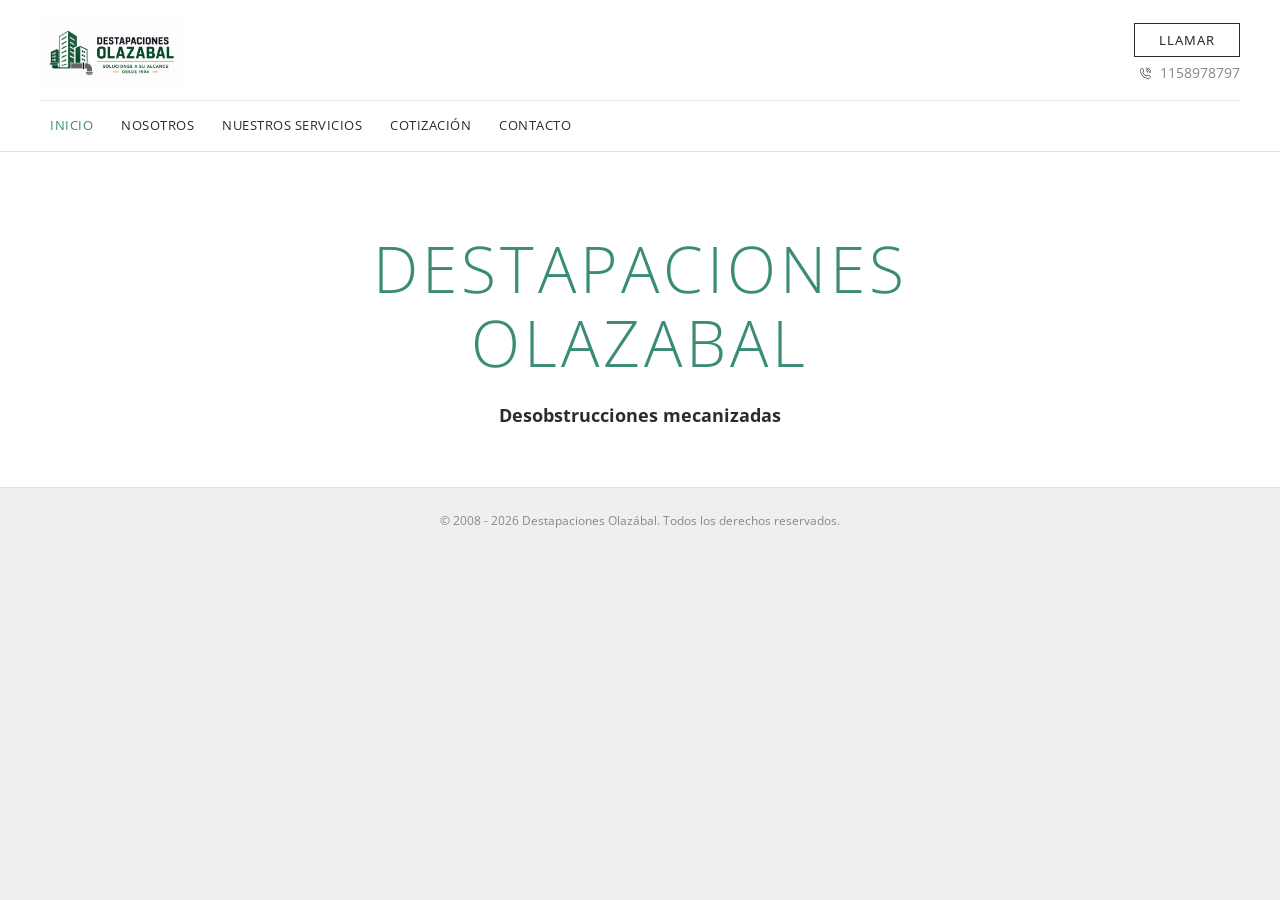
<file: index.html>
<!DOCTYPE html>
<html lang="es">
<head>
  <meta charset="UTF-8">
  <meta name="viewport" content="width=device-width, initial-scale=1.0">
  <meta name="description" content="Servicio de destapaciones cloacales y pluviales en Villa Urquiza, Buenos Aires. Atención a particulares, consorcios y comercios con 30 años de experiencia.">
  <title>Destapaciones Olazábal</title>
  <link rel="stylesheet" href="assets/css/style.css">
  <link rel="preconnect" href="https://fonts.googleapis.com">
  <link href="https://fonts.googleapis.com/css2?family=Open+Sans:ital,wght@0,300;0,400;0,600;0,700;1,300;1,400&family=Montserrat:wght@400;600;700&display=swap" rel="stylesheet">
</head>
<body>

  <header>
    <div class="header-izq">
      <img src="assets/img/Logo2.png" alt="Logo Destapaciones Olazábal">
    </div>
    <div class="header-der">
      <a href="tel:1158978797" class="btn-llamar">Llamar</a>
      <span class="header-telefono"><img src="assets/img/ring-phone.png" alt="Teléfono">1158978797</span>
    </div>
    <input type="checkbox" id="menu-toggle" class="menu-toggle">
    <label for="menu-toggle" class="hamburguesa" aria-label="Menú">
      <span></span>
      <span></span>
      <span></span>
    </label>
    <nav>
      <ul>
        <li><a href="index.html" class="activo">Inicio</a></li>
        <li><a href="nosotros.html">Nosotros</a></li>
        <li><a href="servicios.html">Nuestros Servicios</a></li>
        <li><a href="cotizacion.html">Cotización</a></li>
        <li><a href="contacto.html">Contacto</a></li>
      </ul>
    </nav>
  </header>

  <main>

    <section class="hero">
      <h2>Destapaciones<br>Olazabal</h2>
      <p class="subtitulo-hero">Desobstrucciones mecanizadas</p>
    </section>

  </main>

  <footer>
    <p>&copy; 2008 - 2026 Destapaciones Olazábal. Todos los derechos reservados.</p>
  </footer>

</body>
</html>
</file>
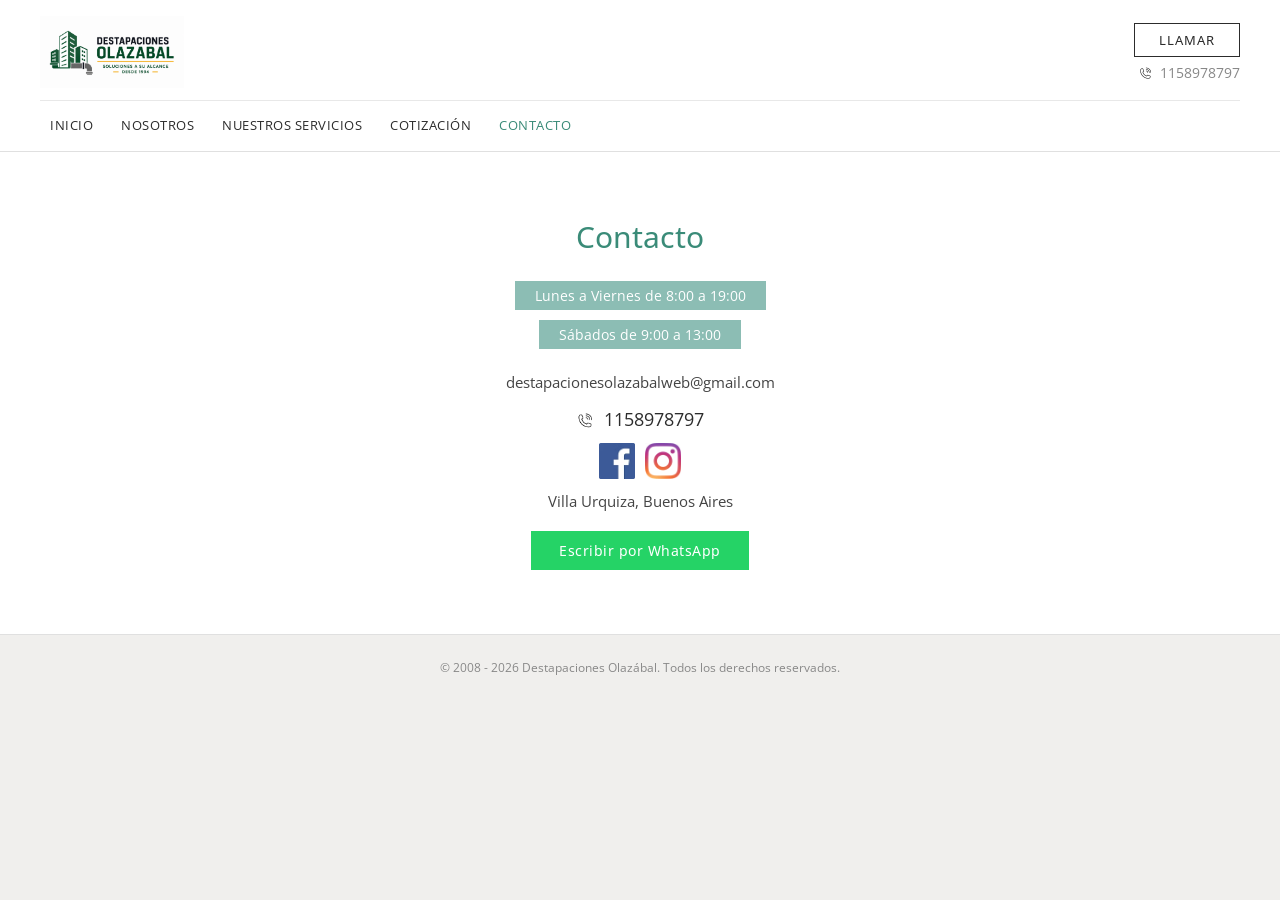
<file: contacto.html>
<!DOCTYPE html>
<html lang="es">
<head>
  <meta charset="UTF-8">
  <meta name="viewport" content="width=device-width, initial-scale=1.0">
  <meta name="description" content="Contactá a Destapaciones Olazábal por teléfono, WhatsApp o email. Atención de lunes a viernes de 8 a 19 hs y sábados de 9 a 13 hs. Villa Urquiza, Buenos Aires.">
  <title>Contacto - Destapaciones Olazábal</title>
  <link rel="stylesheet" href="assets/css/style.css">
  <link rel="preconnect" href="https://fonts.googleapis.com">
  <link href="https://fonts.googleapis.com/css2?family=Open+Sans:ital,wght@0,300;0,400;0,600;0,700;1,300;1,400&family=Montserrat:wght@400;600;700&display=swap" rel="stylesheet">
</head>
<body>

  <header>
    <div class="header-izq">
      <img src="assets/img/Logo2.png" alt="Logo Destapaciones Olazábal">
    </div>
    <div class="header-der">
      <a href="tel:1158978797" class="btn-llamar">Llamar</a>
      <span class="header-telefono"><img src="assets/img/ring-phone.png" alt="Teléfono">1158978797</span>
    </div>
    <input type="checkbox" id="menu-toggle" class="menu-toggle">
    <label for="menu-toggle" class="hamburguesa" aria-label="Menú">
      <span></span>
      <span></span>
      <span></span>
    </label>
    <nav>
      <ul>
        <li><a href="index.html">Inicio</a></li>
        <li><a href="nosotros.html">Nosotros</a></li>
        <li><a href="servicios.html">Nuestros Servicios</a></li>
        <li><a href="cotizacion.html">Cotización</a></li>
        <li><a href="contacto.html" class="activo">Contacto</a></li>
      </ul>
    </nav>
  </header>

  <main>

    <section class="seccion seccion-blanca">
      <div class="contacto-wrapper">

        <h2 class="titulo-seccion-centrado">Contacto</h2>

        <div class="contacto-horarios">
          <span class="horario-box">Lunes a Viernes de 8:00 a 19:00</span>
          <span class="horario-box">Sábados de 9:00 a 13:00</span>
        </div>

        <p class="contacto-item">
          <a href="mailto:destapacionesolazabalweb@gmail.com">destapacionesolazabalweb@gmail.com</a>
        </p>

        <p class="contacto-telefono"><img src="assets/img/ring-phone.png" alt="Teléfono">1158978797</p>

        <div class="contacto-redes">
          <a href="https://www.facebook.com/p/Destapaciones-Olaz%C3%A1bal-100067053566283/" target="_blank">
            <img src="assets/img/Logo%20Facebok.avif" alt="Facebook">
          </a>
          <a href="https://www.instagram.com/destapacionesolazabal/" target="_blank">
            <img src="assets/img/Logo%20Ig.avif" alt="Instagram">
          </a>
        </div>

        <p class="contacto-ubicacion">Villa Urquiza, Buenos Aires</p>

        <a href="https://wa.me/5491158978797" class="btn-whatsapp" target="_blank">Escribir por WhatsApp</a>

      </div>
    </section>

  </main>

  <footer>
    <p>&copy; 2008 - 2026 Destapaciones Olazábal. Todos los derechos reservados.</p>
  </footer>

</body>
</html>
</file>
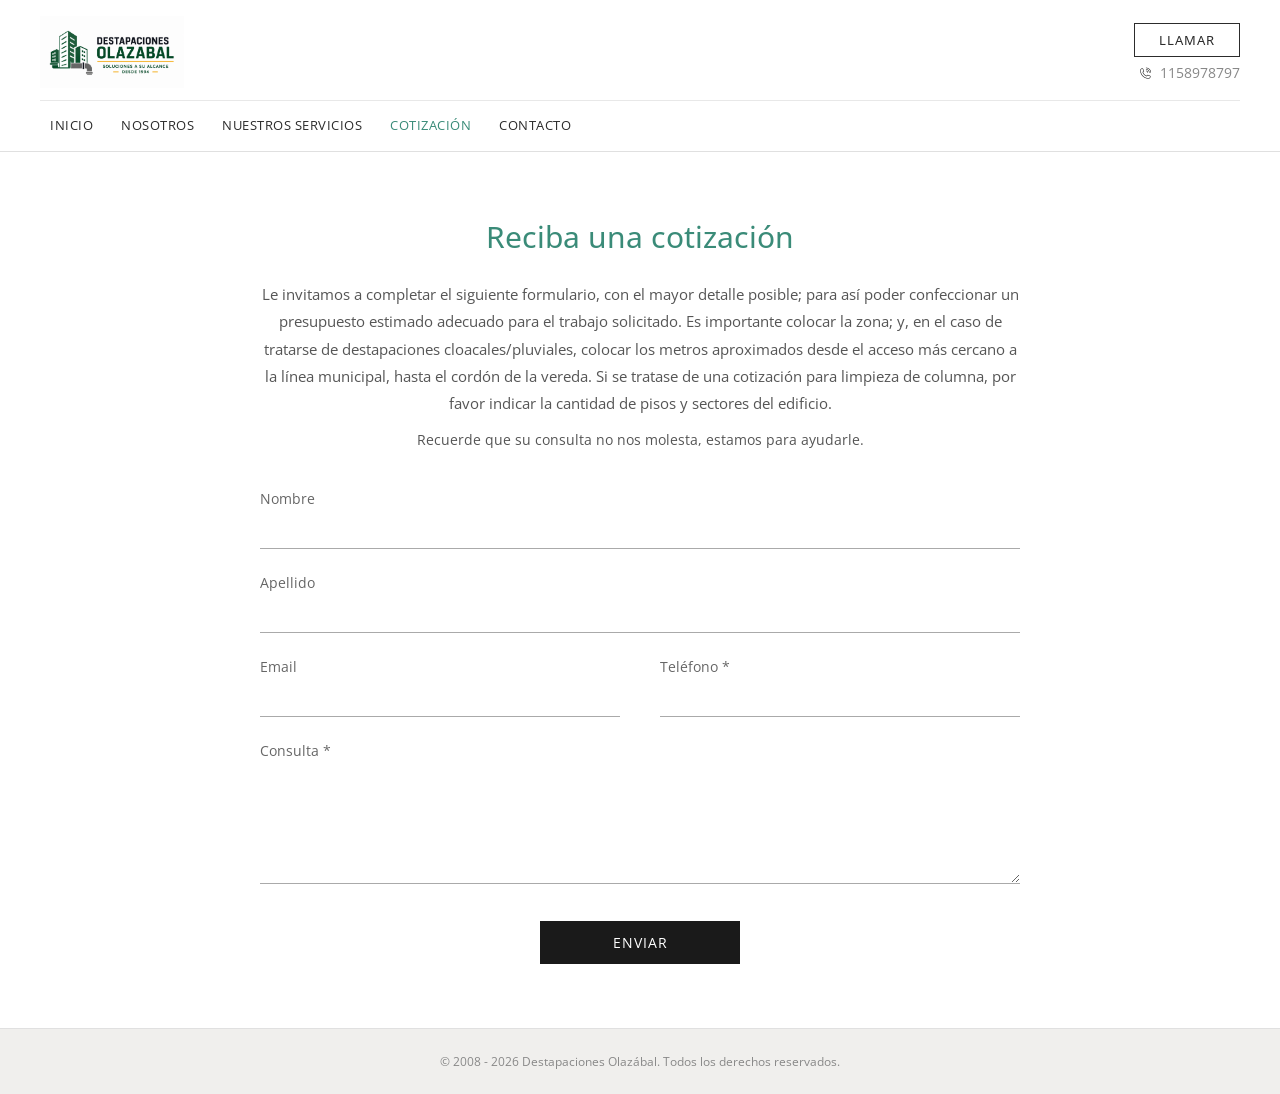
<file: cotizacion.html>
<!DOCTYPE html>
<html lang="es">
<head>
  <meta charset="UTF-8">
  <meta name="viewport" content="width=device-width, initial-scale=1.0">
  <meta name="description" content="Solicitá un presupuesto sin cargo para destapaciones cloacales o pluviales. Completá el formulario y nos comunicamos a la brevedad.">
  <title>Cotización - Destapaciones Olazábal</title>
  <link rel="stylesheet" href="assets/css/style.css">
  <link rel="preconnect" href="https://fonts.googleapis.com">
  <link href="https://fonts.googleapis.com/css2?family=Open+Sans:ital,wght@0,300;0,400;0,600;0,700;1,300;1,400&family=Montserrat:wght@400;600;700&display=swap" rel="stylesheet">
</head>
<body>

  <header>
    <div class="header-izq">
      <img src="assets/img/Logo2.png" alt="Logo Destapaciones Olazábal">
    </div>
    <div class="header-der">
      <a href="tel:1158978797" class="btn-llamar">Llamar</a>
      <span class="header-telefono"><img src="assets/img/ring-phone.png" alt="Teléfono">1158978797</span>
    </div>
    <input type="checkbox" id="menu-toggle" class="menu-toggle">
    <label for="menu-toggle" class="hamburguesa" aria-label="Menú">
      <span></span>
      <span></span>
      <span></span>
    </label>
    <nav>
      <ul>
        <li><a href="index.html">Inicio</a></li>
        <li><a href="nosotros.html">Nosotros</a></li>
        <li><a href="servicios.html">Nuestros Servicios</a></li>
        <li><a href="cotizacion.html" class="activo">Cotización</a></li>
        <li><a href="contacto.html">Contacto</a></li>
      </ul>
    </nav>
  </header>

  <main>

    <section class="seccion seccion-blanca">
      <div class="cotizacion-wrapper">

        <h2 class="titulo-seccion-centrado">Reciba una cotización</h2>

        <p class="cotizacion-intro">Le invitamos a completar el siguiente formulario, con el mayor detalle posible; para así poder confeccionar un presupuesto estimado adecuado para el trabajo solicitado. Es importante colocar la zona; y, en el caso de tratarse de destapaciones cloacales/pluviales, colocar los metros aproximados desde el acceso más cercano a la línea municipal, hasta el cordón de la vereda. Si se tratase de una cotización para limpieza de columna, por favor indicar la cantidad de pisos y sectores del edificio.</p>

        <p class="cotizacion-nota">Recuerde que su consulta no nos molesta, estamos para ayudarle.</p>

        <form>
          <div class="form-grupo">
            <label for="nombre">Nombre</label>
            <input type="text" id="nombre" name="nombre">
          </div>

          <div class="form-grupo">
            <label for="apellido">Apellido</label>
            <input type="text" id="apellido" name="apellido">
          </div>

          <div class="form-fila">
            <div class="form-grupo">
              <label for="email">Email</label>
              <input type="email" id="email" name="email">
            </div>
            <div class="form-grupo">
              <label for="telefono">Teléfono *</label>
              <input type="tel" id="telefono" name="telefono" required>
            </div>
          </div>

          <div class="form-grupo">
            <label for="consulta">Consulta *</label>
            <textarea id="consulta" name="consulta" required></textarea>
          </div>

          <button type="submit" class="btn-enviar">Enviar</button>
        </form>

      </div>
    </section>

  </main>

  <footer>
    <p>&copy; 2008 - 2026 Destapaciones Olazábal. Todos los derechos reservados.</p>
  </footer>

</body>
</html>
</file>
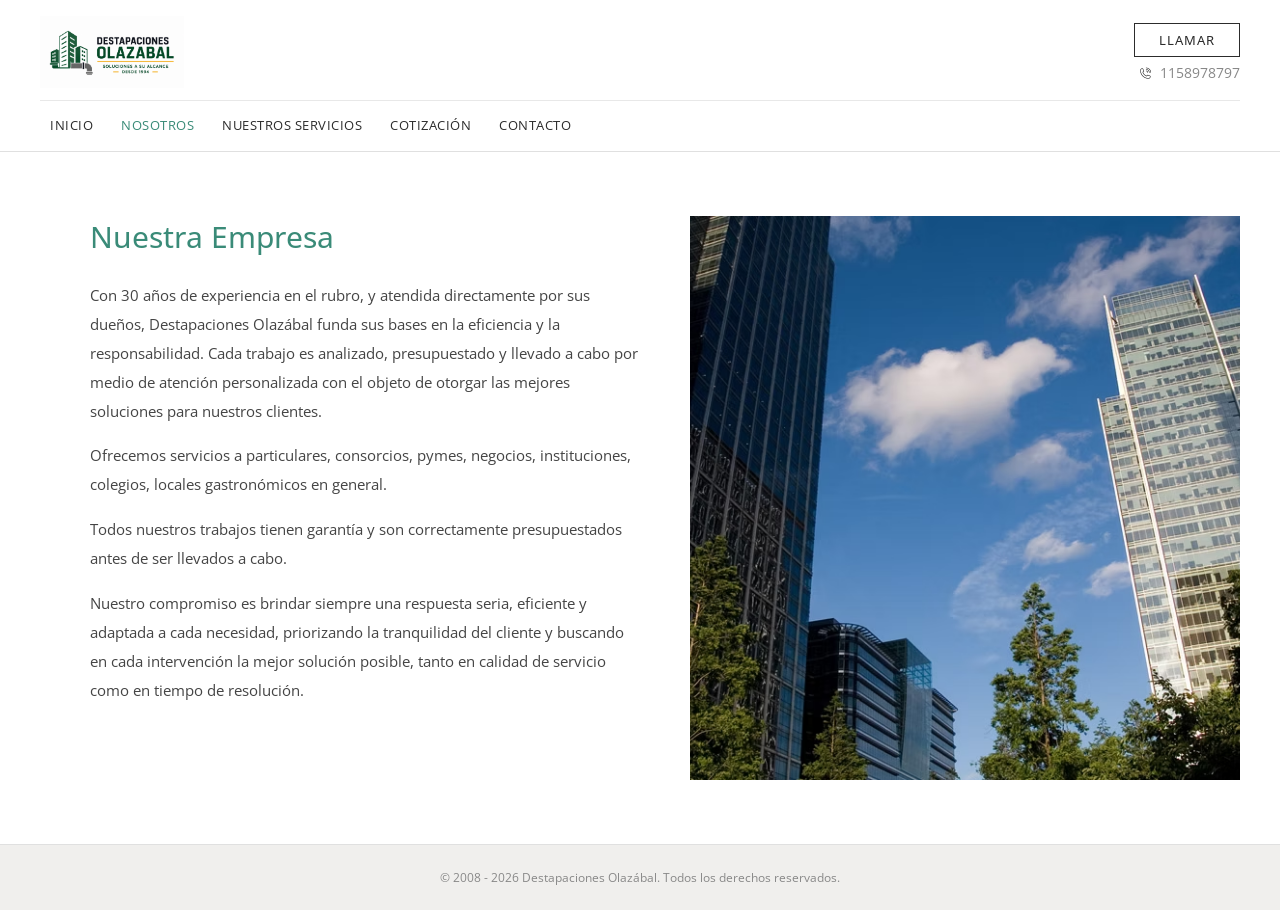
<file: nosotros.html>
<!DOCTYPE html>
<html lang="es">
<head>
  <meta charset="UTF-8">
  <meta name="viewport" content="width=device-width, initial-scale=1.0">
  <meta name="description" content="Conocé a Destapaciones Olazábal, empresa familiar con 30 años de trayectoria en desobstrucciones mecánicas en Villa Urquiza y zona norte del Gran Buenos Aires.">
  <title>Nosotros - Destapaciones Olazábal</title>
  <link rel="stylesheet" href="assets/css/style.css">
  <link rel="preconnect" href="https://fonts.googleapis.com">
  <link href="https://fonts.googleapis.com/css2?family=Open+Sans:ital,wght@0,300;0,400;0,600;0,700;1,300;1,400&family=Montserrat:wght@400;600;700&display=swap" rel="stylesheet">
</head>
<body>

  <header>
    <div class="header-izq">
      <img src="assets/img/Logo2.png" alt="Logo Destapaciones Olazábal">
    </div>
    <div class="header-der">
      <a href="tel:1158978797" class="btn-llamar">Llamar</a>
      <span class="header-telefono"><img src="assets/img/ring-phone.png" alt="Teléfono">1158978797</span>
    </div>
    <input type="checkbox" id="menu-toggle" class="menu-toggle">
    <label for="menu-toggle" class="hamburguesa" aria-label="Menú">
      <span></span>
      <span></span>
      <span></span>
    </label>
    <nav>
      <ul>
        <li><a href="index.html">Inicio</a></li>
        <li><a href="nosotros.html" class="activo">Nosotros</a></li>
        <li><a href="servicios.html">Nuestros Servicios</a></li>
        <li><a href="cotizacion.html">Cotización</a></li>
        <li><a href="contacto.html">Contacto</a></li>
      </ul>
    </nav>
  </header>

  <main>

    <section class="seccion seccion-blanca">
      <div class="nosotros-grid">
        <div class="nosotros-texto">
          <h2 class="titulo-seccion">Nuestra Empresa</h2>
          <p>Con 30 años de experiencia en el rubro, y atendida directamente por sus dueños, Destapaciones Olazábal funda sus bases en la eficiencia y la responsabilidad. Cada trabajo es analizado, presupuestado y llevado a cabo por medio de atención personalizada con el objeto de otorgar las mejores soluciones para nuestros clientes.</p>
          <p>Ofrecemos servicios a particulares, consorcios, pymes, negocios, instituciones, colegios, locales gastronómicos en general.</p>
          <p>Todos nuestros trabajos tienen garantía y son correctamente presupuestados antes de ser llevados a cabo.</p>
          <p>Nuestro compromiso es brindar siempre una respuesta seria, eficiente y adaptada a cada necesidad, priorizando la tranquilidad del cliente y buscando en cada intervención la mejor solución posible, tanto en calidad de servicio como en tiempo de resolución.</p>
        </div>
        <div class="nosotros-imagen">
          <img src="assets/img/Imagen%201.avif" alt="Distrito financiero">
        </div>
      </div>
    </section>

  </main>

  <footer>
    <p>&copy; 2008 - 2026 Destapaciones Olazábal. Todos los derechos reservados.</p>
  </footer>

</body>
</html>
</file>
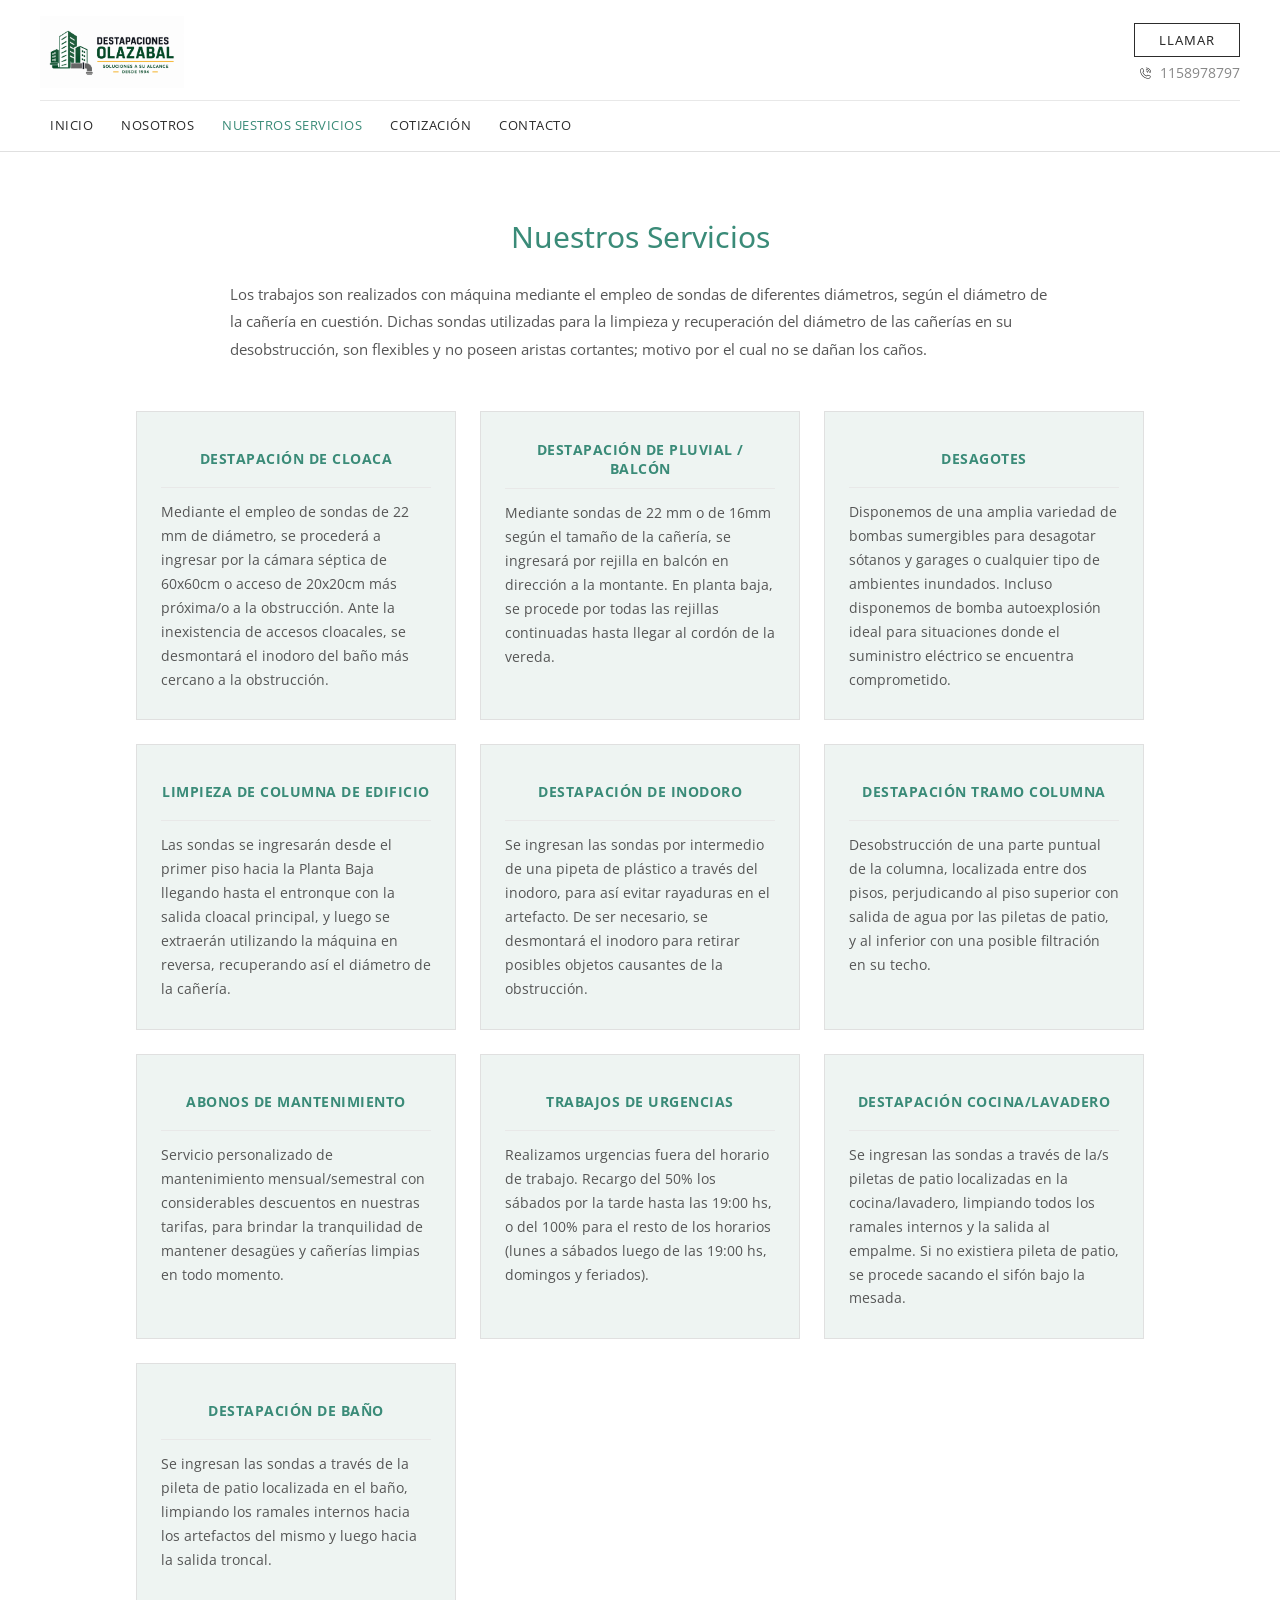
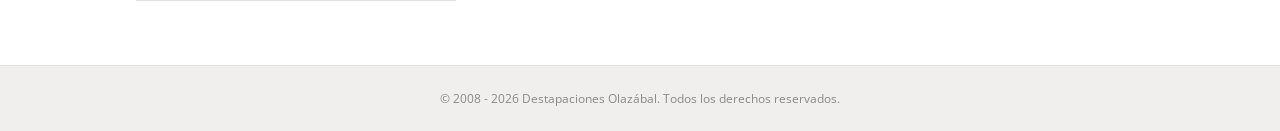
<file: servicios.html>
<!DOCTYPE html>
<html lang="es">
<head>
  <meta charset="UTF-8">
  <meta name="viewport" content="width=device-width, initial-scale=1.0">
  <meta name="description" content="Destapaciones cloacales, pluviales, de baño, cocina, limpieza de columnas y más. Servicios garantizados para particulares, consorcios y empresas en Buenos Aires.">
  <title>Nuestros Servicios - Destapaciones Olazábal</title>
  <link rel="stylesheet" href="assets/css/style.css">
  <link rel="preconnect" href="https://fonts.googleapis.com">
  <link href="https://fonts.googleapis.com/css2?family=Open+Sans:ital,wght@0,300;0,400;0,600;0,700;1,300;1,400&family=Montserrat:wght@400;600;700&display=swap" rel="stylesheet">
</head>
<body>

  <header>
    <div class="header-izq">
      <img src="assets/img/Logo2.png" alt="Logo Destapaciones Olazábal">
    </div>
    <div class="header-der">
      <a href="tel:1158978797" class="btn-llamar">Llamar</a>
      <span class="header-telefono"><img src="assets/img/ring-phone.png" alt="Teléfono">1158978797</span>
    </div>
    <input type="checkbox" id="menu-toggle" class="menu-toggle">
    <label for="menu-toggle" class="hamburguesa" aria-label="Menú">
      <span></span>
      <span></span>
      <span></span>
    </label>
    <nav>
      <ul>
        <li><a href="index.html">Inicio</a></li>
        <li><a href="nosotros.html">Nosotros</a></li>
        <li><a href="servicios.html" class="activo">Nuestros Servicios</a></li>
        <li><a href="cotizacion.html">Cotización</a></li>
        <li><a href="contacto.html">Contacto</a></li>
      </ul>
    </nav>
  </header>

  <main>

    <section class="seccion seccion-blanca">
      <h2 class="titulo-seccion-centrado">Nuestros Servicios</h2>
      <div class="intro-texto">
        <p>Los trabajos son realizados con máquina mediante el empleo de sondas de diferentes diámetros, según el diámetro de la cañería en cuestión. Dichas sondas utilizadas para la limpieza y recuperación del diámetro de las cañerías en su desobstrucción, son flexibles y no poseen aristas cortantes; motivo por el cual no se dañan los caños.</p>
      </div>

      <div class="cards-container">

        <div class="card">
          <h3>Destapación de Cloaca</h3>
          <p>Mediante el empleo de sondas de 22 mm de diámetro, se procederá a ingresar por la cámara séptica de 60x60cm o acceso de 20x20cm más próxima/o a la obstrucción. Ante la inexistencia de accesos cloacales, se desmontará el inodoro del baño más cercano a la obstrucción.</p>
        </div>

        <div class="card">
          <h3>Destapación de Pluvial / Balcón</h3>
          <p>Mediante sondas de 22 mm o de 16mm según el tamaño de la cañería, se ingresará por rejilla en balcón en dirección a la montante. En planta baja, se procede por todas las rejillas continuadas hasta llegar al cordón de la vereda.</p>
        </div>

        <div class="card">
          <h3>Desagotes</h3>
          <p>Disponemos de una amplia variedad de bombas sumergibles para desagotar sótanos y garages o cualquier tipo de ambientes inundados. Incluso disponemos de bomba autoexplosión ideal para situaciones donde el suministro eléctrico se encuentra comprometido.</p>
        </div>

        <div class="card">
          <h3>Limpieza de Columna de Edificio</h3>
          <p>Las sondas se ingresarán desde el primer piso hacia la Planta Baja llegando hasta el entronque con la salida cloacal principal, y luego se extraerán utilizando la máquina en reversa, recuperando así el diámetro de la cañería.</p>
        </div>

        <div class="card">
          <h3>Destapación de Inodoro</h3>
          <p>Se ingresan las sondas por intermedio de una pipeta de plástico a través del inodoro, para así evitar rayaduras en el artefacto. De ser necesario, se desmontará el inodoro para retirar posibles objetos causantes de la obstrucción.</p>
        </div>

        <div class="card">
          <h3>Destapación Tramo Columna</h3>
          <p>Desobstrucción de una parte puntual de la columna, localizada entre dos pisos, perjudicando al piso superior con salida de agua por las piletas de patio, y al inferior con una posible filtración en su techo.</p>
        </div>

        <div class="card">
          <h3>Abonos de Mantenimiento</h3>
          <p>Servicio personalizado de mantenimiento mensual/semestral con considerables descuentos en nuestras tarifas, para brindar la tranquilidad de mantener desagües y cañerías limpias en todo momento.</p>
        </div>

        <div class="card">
          <h3>Trabajos de Urgencias</h3>
          <p>Realizamos urgencias fuera del horario de trabajo. Recargo del 50% los sábados por la tarde hasta las 19:00 hs, o del 100% para el resto de los horarios (lunes a sábados luego de las 19:00 hs, domingos y feriados).</p>
        </div>

        <div class="card">
          <h3>Destapación Cocina/Lavadero</h3>
          <p>Se ingresan las sondas a través de la/s piletas de patio localizadas en la cocina/lavadero, limpiando todos los ramales internos y la salida al empalme. Si no existiera pileta de patio, se procede sacando el sifón bajo la mesada.</p>
        </div>

        <div class="card">
          <h3>Destapación de Baño</h3>
          <p>Se ingresan las sondas a través de la pileta de patio localizada en el baño, limpiando los ramales internos hacia los artefactos del mismo y luego hacia la salida troncal.</p>
        </div>

      </div>
    </section>

  </main>

  <footer>
    <p>&copy; 2008 - 2026 Destapaciones Olazábal. Todos los derechos reservados.</p>
  </footer>

</body>
</html>
</file>
<file: assets/css/style.css>
@import url('https://fonts.googleapis.com/css2?family=Open+Sans:ital,wght@0,300;0,400;0,600;0,700;1,300;1,400&display=swap');

/* Reset base - visto en clase */
* {
  margin: 0;
  padding: 0;
  box-sizing: border-box;
}

body {
  font-family: "Open Sans", sans-serif;
  color: #2c2c2c;
  background-color: #f0efed;
}

/* ========================
   HEADER
======================== */
header {
  background-color: #ffffff;
  padding: 16px 40px;
  display: flex;
  align-items: center;
  justify-content: space-between;
  flex-wrap: wrap;
  gap: 12px;
  border-bottom: 1px solid #e0e0e0;
  position: sticky;
  top: 0;
  z-index: 100;
}

/* Hamburguesa */
.menu-toggle {
  display: none;
}

.hamburguesa {
  display: none;
  flex-direction: column;
  justify-content: space-between;
  width: 26px;
  height: 20px;
  cursor: pointer;
  margin-left: auto;
}

.hamburguesa span {
  display: block;
  height: 2px;
  background-color: #2c2c2c;
  border-radius: 2px;
  transition: transform 0.3s ease, opacity 0.3s ease;
}

.menu-toggle:checked ~ .hamburguesa span:nth-child(1) {
  transform: translateY(9px) rotate(45deg);
}

.menu-toggle:checked ~ .hamburguesa span:nth-child(2) {
  opacity: 0;
  transform: scaleX(0);
}

.menu-toggle:checked ~ .hamburguesa span:nth-child(3) {
  transform: translateY(-9px) rotate(-45deg);
}

.header-izq {
  display: flex;
  align-items: center;
}

.header-izq img {
  height: 72px;
  width: auto;
  object-fit: contain;
  display: block;
}

.header-der {
  display: flex;
  flex-direction: column;
  align-items: flex-end;
  gap: 6px;
}

.btn-llamar {
  display: inline-block;
  text-decoration: none;
  border: 1px solid #2c2c2c;
  color: #2c2c2c;
  background-color: #ffffff;
  padding: 7px 24px;
  font-size: 0.8rem;
  font-weight: 450;
  letter-spacing: 1px;
  text-transform: uppercase;
  font-family: "Open Sans", sans-serif;
  transition: background-color 0.2s ease, color 0.2s ease;
}

.btn-llamar:hover {
  background-color: #2c2c2c;
  color: #ffffff;
}

.header-telefono {
  display: flex;
  align-items: center;
  gap: 5px;
  font-size: 0.88rem;
  color: #888;
}

.header-telefono img {
  width: 16px;
  height: 16px;
  object-fit: contain;
}

/*NAVEGACION*/
header nav {
  width: 100%;
  border-top: 1px solid #e8e8e8;
  padding-top: 12px;
}

header nav ul {
  list-style: none;
  display: flex;
  justify-content: flex-start;
  column-gap: 8px;
  flex-wrap: wrap;
}

header nav ul li a {
  text-decoration: none;
  color: #2c2c2c;
  text-transform: uppercase;
  font-weight: 400;
  font-size: 0.8rem;
  letter-spacing: 0.5px;
  padding: 4px 10px;
  transition: color 0.2s ease;
}

header nav ul li a:hover,
header nav ul li a.activo {
  color: #3a8b78;
}

/*HERO*/

.hero {
  background-color: #ffffff;
  padding: 80px 40px 60px;
  text-align: center;
}

.hero h2 {
  font-size: 4rem;
  font-weight: 300;
  color: #3a8b78;
  text-transform: uppercase;
  letter-spacing: 4px;
  line-height: 1.15;
  margin-bottom: 24px;
  opacity: 0;
  animation: aparecer 0.8s ease forwards;
}

@keyframes aparecer {
  from {
    opacity: 0;
    transform: translateY(30px);
  }
  to {
    opacity: 1;
    transform: translateY(0);
  }
}

.hero p {
  font-size: 1.1rem;
  font-weight: 700;
  color: #2c2c2c;
}

.subtitulo-hero {
  opacity: 0;
  animation: deslizarIzquierda 0.8s ease 0.8s forwards;
}

@keyframes deslizarIzquierda {
  from {
    opacity: 0;
    transform: translateX(-40px);
  }
  to {
    opacity: 1;
    transform: translateX(0);
  }
}

/*SECCIONES GENERALES*/

.seccion {
  padding: 64px 40px;
}

.seccion-blanca {
  background-color: #ffffff;
}

.seccion-gris {
  background-color: #f0efed;
}

.titulo-seccion {
  font-size: 1.9rem;
  font-weight: 450;
  color: #3a8b78;
  margin-bottom: 24px;
}

.titulo-seccion-centrado {
  font-size: 1.9rem;
  font-weight: 450;
  color: #3a8b78;
  margin-bottom: 24px;
  text-align: center;
}

/*NOSOTROS*/
.nosotros-grid {
  display: flex;
  align-items: stretch;
}

.nosotros-texto {
  flex: 1;
  padding: 0 50px 60px;
  background-color: #ffffff;
}

.nosotros-texto p {
  font-size: 0.95rem;
  line-height: 1.9;
  color: #444;
  margin-bottom: 16px;
}

.nosotros-imagen {
  flex: 1;
}

.nosotros-imagen img {
  width: 100%;
  height: 100%;
  object-fit: cover;
  display: block;
}

/*SERVICIOS CARDS*/

.cards-container {
  max-width: 1008px;
  margin: 0 auto;
  display: grid;
  grid-template-columns: repeat(3, 1fr);
  gap: 24px;
}

.card {
  background-color: #eef4f2;
  border: 1px solid #e0e0e0;
  padding: 28px 24px;
}

.card:last-child {
  grid-column: 1;
}

.card h3 {
  display: flex;
  align-items: center;
  justify-content: center;
  min-height: 48px;
  font-size: 0.85rem;
  font-weight: 700;
  color: #3a8b78;
  text-transform: uppercase;
  letter-spacing: 0.5px;
  margin-bottom: 12px;
  padding-bottom: 10px;
  border-bottom: 1px solid #e8e8e8;
  text-align: center;
}

.card p {
  font-size: 0.88rem;
  line-height: 1.7;
  color: #555;
}

/*SERVICIOS INTRO TEXTO*/
.intro-texto {
  max-width: 820px;
  margin: 0 auto 48px;
}

.intro-texto p {
  font-size: 0.95rem;
  line-height: 1.8;
  color: #555;
}

/*COTIZACION FORMULARIO*/
.cotizacion-wrapper {
  max-width: 760px;
  margin: 0 auto;
}

.cotizacion-intro {
  text-align: center;
  font-size: 0.95rem;
  line-height: 1.8;
  color: #555;
  margin-bottom: 12px;
}

.cotizacion-nota {
  text-align: center;
  font-size: 0.9rem;
  color: #555;
  margin-bottom: 40px;
}

.form-grupo {
  margin-bottom: 24px;
}

.form-grupo label {
  display: block;
  font-size: 0.85rem;
  font-weight: 400;
  color: #666;
  margin-bottom: 4px;
}

.form-grupo input,
.form-grupo textarea {
  width: 100%;
  border: none;
  border-bottom: 1px solid #aaa;
  background-color: transparent;
  padding: 8px 0;
  font-size: 0.92rem;
  font-family: "Open Sans", sans-serif;
  color: #2c2c2c;
  outline: none;
  border-radius: 0;
  transition: border-color 0.2s ease;
}

.form-grupo textarea {
  height: 120px;
  resize: vertical;
}

.form-grupo input:focus,
.form-grupo textarea:focus {
  caret-color: #3a8b78;
  animation: cursor-beam 1.2s ease-in-out infinite;
}

@keyframes cursor-beam {
  0%, 100% {
    border-bottom-color: #3a8b78;
    box-shadow: 0 2px 0 0 rgba(58, 139, 120, 0.4);
  }
  50% {
    border-bottom-color: #8cbdb4;
    box-shadow: 0 2px 0 0 rgba(58, 139, 120, 0);
  }
}

.form-fila {
  display: flex;
  gap: 40px;
  flex-wrap: wrap;
}

.form-fila .form-grupo {
  flex: 1;
  min-width: 200px;
}

.btn-enviar {
  display: block;
  width: 200px;
  margin: 32px auto 0;
  background-color: #1a1a1a;
  color: #ffffff;
  border: none;
  padding: 12px 0;
  font-size: 0.88rem;
  font-family: "Open Sans", sans-serif;
  font-weight: 400;
  letter-spacing: 1px;
  text-transform: uppercase;
  cursor: pointer;
  transition: background-color 0.2s ease;
}

.btn-enviar:hover {
  background-color: #3a8b78;
}

/*CONTACTO*/

.contacto-wrapper {
  max-width: 760px;
  margin: 0 auto;
  text-align: center;
}

.horario-box {
  display: inline-block;
  background-color: #8cbdb4;
  color: #ffffff;
  padding: 5px 20px;
  font-size: 0.88rem;
  margin-bottom: 6px;
}

.contacto-item {
  font-size: 0.92rem;
  color: #444;
  margin-bottom: 8px;
  line-height: 1.6;
}

.contacto-item a {
  color: #444;
  text-decoration: none;
}

.contacto-item a:hover {
  color: #3a8b78;
}

.contacto-horarios {
  display: flex;
  flex-direction: column;
  align-items: center;
  gap: 4px;
  margin-bottom: 16px;
}

.contacto-telefono {
  display: flex;
  align-items: center;
  justify-content: center;
  gap: 7px;
  font-size: 1.1rem;
  color: #2c2c2c;
  margin: 12px 0;
}

.contacto-telefono img {
  width: 20px;
  height: 20px;
  object-fit: contain;
}

.contacto-redes {
  display: flex;
  justify-content: center;
  align-items: center;
  gap: 10px;
  margin: 4px 0 12px;
}

.contacto-redes a img {
  width: 36px;
  height: 36px;
  object-fit: contain;
  display: block;
  transition: opacity 0.2s ease;
}

.contacto-redes a img:hover {
  opacity: 0.75;
}

.contacto-ubicacion {
  font-size: 0.95rem;
  color: #444;
  margin-top: 8px;
}

/*BOTÓN WHATSAPP*/
.btn-whatsapp {
  display: inline-block;
  background-color: #25d366;
  color: #ffffff;
  text-decoration: none;
  padding: 10px 28px;
  font-size: 0.88rem;
  font-weight: 450;
  letter-spacing: 0.5px;
  margin-top: 20px;
  transition: background-color 0.2s ease;
}

.btn-whatsapp:hover {
  background-color: #1ebe57;
}

/*FOOTER*/

footer {
  background-color: #f0efed;
  border-top: 1px solid #e0e0e0;
  padding: 24px 40px;
  text-align: center;
  font-size: 0.78rem;
  color: #888;
}

footer a {
  color: #888;
  text-decoration: none;
}

footer a:hover {
  color: #3a8b78;
}

/* RESPONSIVE TABLET */
@media (max-width: 991px) {
  header {
    padding: 14px 20px;
  }

  .hero {
    padding: 56px 20px 40px;
  }

  .hero h2 {
    font-size: 2.8rem;
    letter-spacing: 2px;
  }

  .seccion {
    padding: 48px 20px;
  }

  .nosotros-grid {
    flex-direction: column;
  }

  .nosotros-texto {
    padding: 40px 20px;
  }

  .nosotros-imagen {
    height: 300px;
  }

  .nosotros-imagen img {
    height: 300px;
  }

  .cotizacion-wrapper {
    padding: 0 10px;
  }

  .cards-container {
    grid-template-columns: repeat(2, 1fr);
  }

  .cards-container .card:last-child {
    grid-column: 1;
  }
}

/*RESPONSIVE CELULAR*/
@media (max-width: 480px) {
  .hero h2 {
    font-size: 1.8rem;
    letter-spacing: 1px;
  }

  .titulo-seccion,
  .titulo-seccion-centrado {
    font-size: 1.5rem;
  }

  /* Hamburguesa visible en mobile */
  .hamburguesa {
    display: flex;
  }

  .header-der {
    display: none;
  }

  /* Nav oculta por defecto, se muestra al activar checkbox */
  header nav {
    display: none;
    width: 100%;
    padding-top: 0;
    border-top: none;
  }

  .menu-toggle:checked ~ nav {
    display: block;
    border-top: 1px solid #e8e8e8;
    padding-top: 8px;
    padding-bottom: 8px;
  }

  header nav ul {
    flex-direction: column;
    gap: 0;
  }

  header nav ul li a {
    display: block;
    font-size: 0.85rem;
    padding: 10px 4px;
    border-bottom: 1px solid #f0f0f0;
  }

  .cards-container {
    grid-template-columns: 1fr;
  }

  .card:last-child {
    grid-column: 1;
  }

  .form-fila {
    flex-direction: column;
    gap: 0;
  }

  .nosotros-imagen {
    height: 220px;
  }

  .nosotros-imagen img {
    height: 220px;
  }
}
</file>
